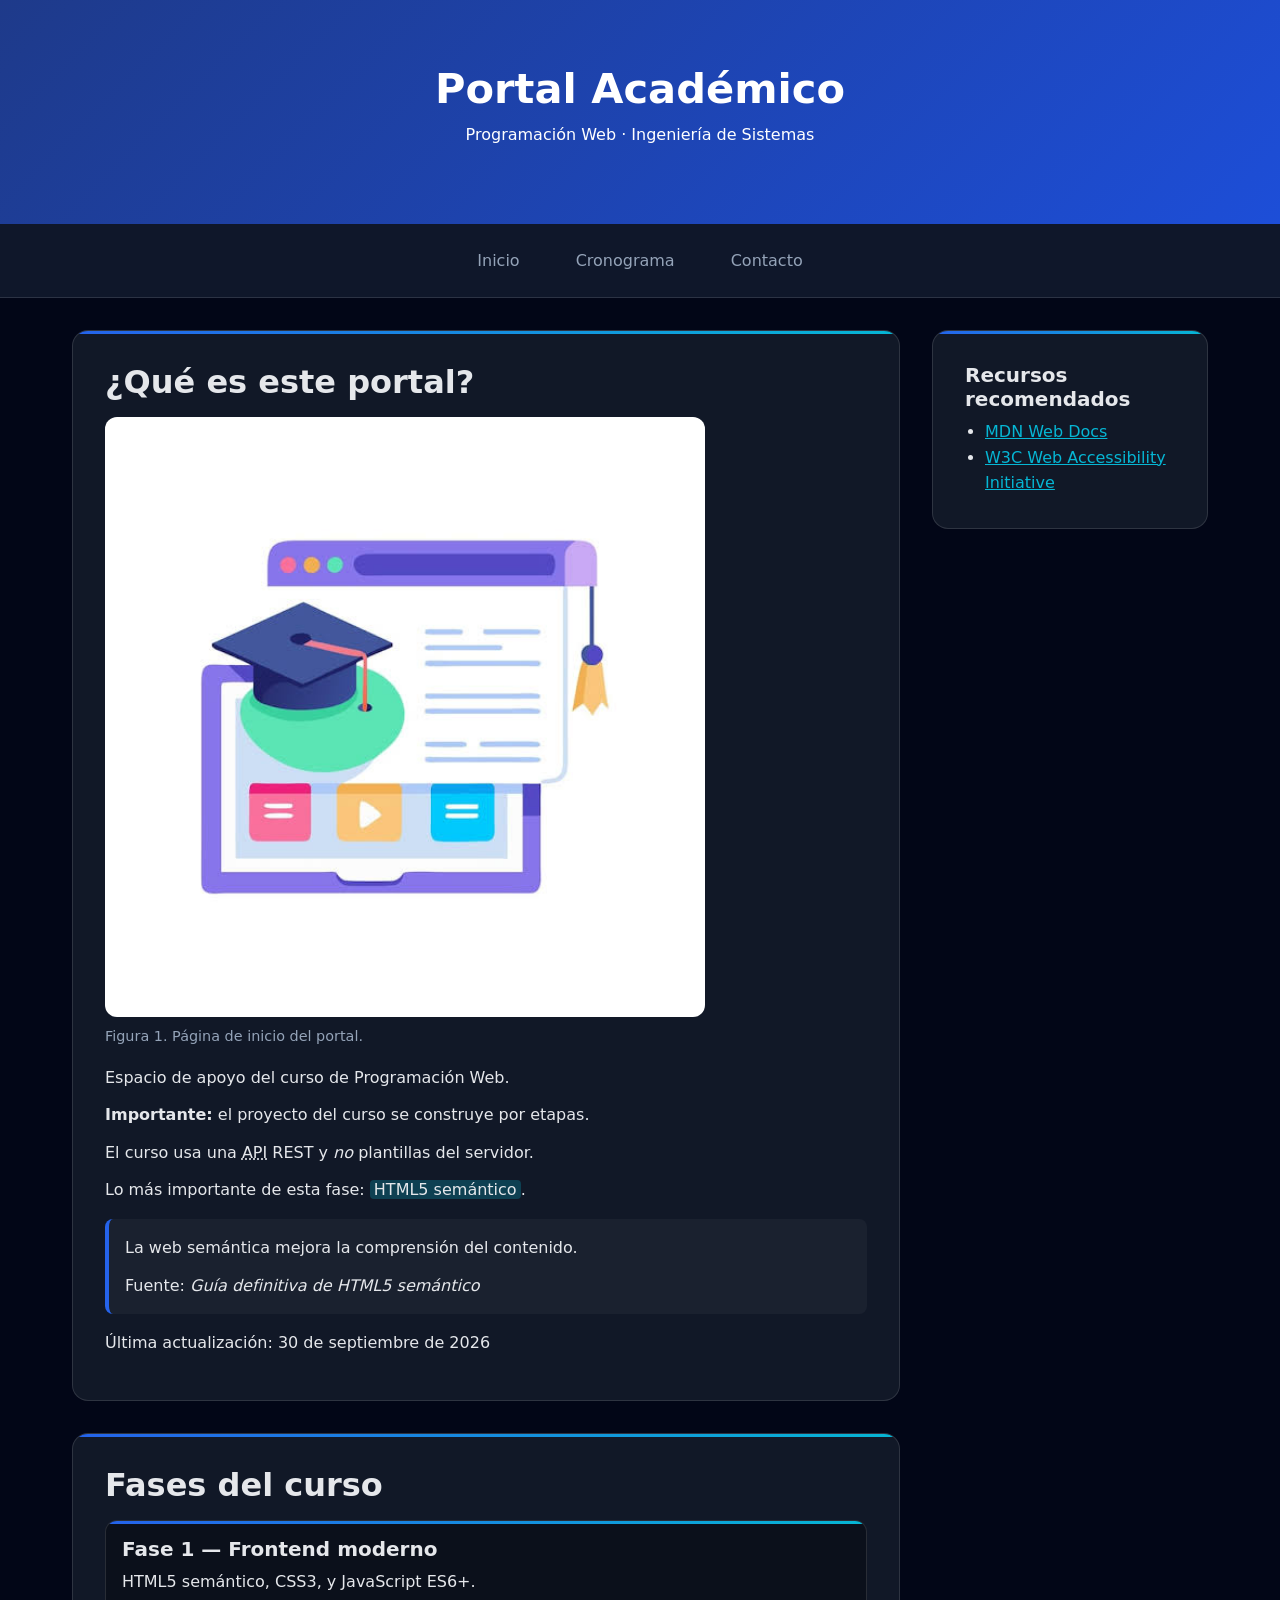
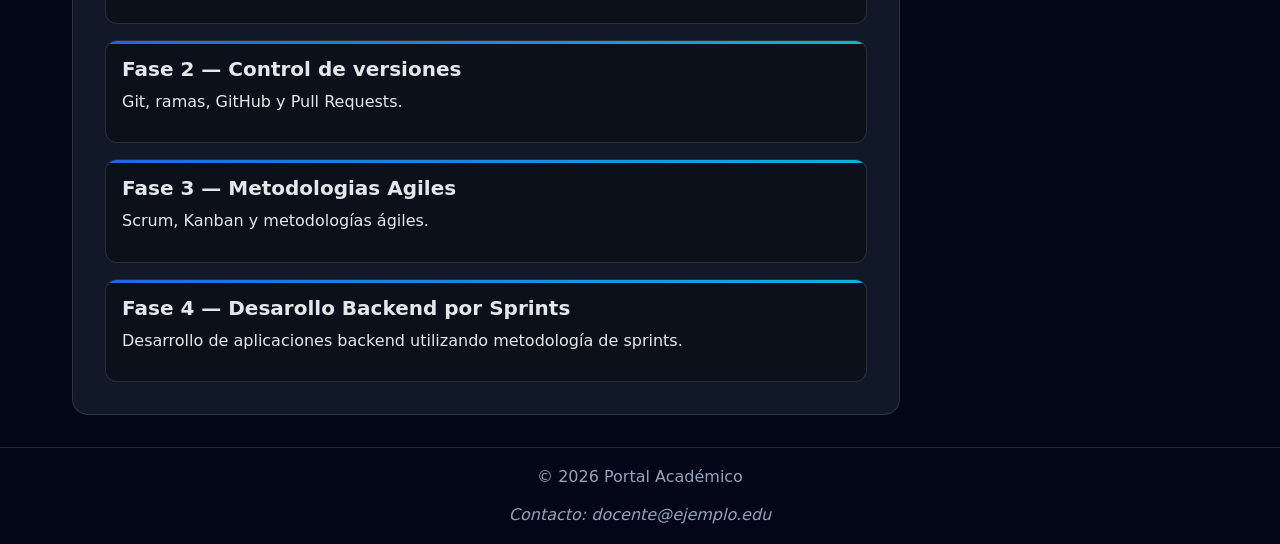
<file: portal-academico/index.html>
<!doctype html>
<html lang="es">
  <head>
    <meta charset="UTF-8" />
    <meta name="viewport" content="width=device-width, initial-scale=1.0" />
    <meta
      name="description"
      content="Portal académico del curso de Programación Web"
    />
    <title>Portal Académico | Programación Web</title>
    <link rel="stylesheet" href="css/styles.css" />
  </head>
  <body>
    <a class="skip-link" href="#contenido">Saltar al contenido principal</a>
    <header>
      <h1>Portal Académico</h1>
      <p>Programación Web · Ingeniería de Sistemas</p>
    </header>
    <nav aria-label="Menú principal">
      <ul class="nav-list">
        <li><a href="index.html">Inicio</a></li>
        <li><a href="datos.html">Cronograma</a></li>
        <li><a href="contacto.html">Contacto</a></li>
      </ul>
    </nav>
    <main id="contenido" class="layout-2col">
      <div class="content">
        <section class="card" aria-labelledby="t-portal">
          <h2 id="t-portal">¿Qué es este portal?</h2>
          <figure>
            <img
              src="img/portal.png"
              alt="Captura de la página de inicio del portal académico"
              width="600"
              height="400"
            />
            <figcaption>Figura 1. Página de inicio del portal.</figcaption>
          </figure>
          <p>Espacio de apoyo del curso de Programación Web.</p>
          <p>
            <strong>Importante:</strong> el proyecto del curso se construye por
            etapas.
          </p>
          <p>
            El curso usa una
            <abbr title="Interfaz de Programación de Aplicaciones">API</abbr>
            REST y <em>no</em> plantillas del servidor.
          </p>
          <p>Lo más importante de esta fase: <mark>HTML5 semántico</mark>.</p>
          <blockquote>
            <p>La web semántica mejora la comprensión del contenido.</p>
            <footer>
              Fuente: <cite>Guía definitiva de HTML5 semántico</cite>
            </footer>
          </blockquote>
          <p>
            Última actualización:
            <time datetime="2026-09-30">30 de septiembre de 2026</time>
          </p>
        </section>

        <section class="card" aria-labelledby="t-fases">
          <h2 id="t-fases">Fases del curso</h2>
          <article class="card">
            <h3>Fase 1 — Frontend moderno</h3>
            <p>HTML5 semántico, CSS3, y JavaScript ES6+.</p>
          </article>
          <article class="card">
            <h3>Fase 2 — Control de versiones</h3>
            <p>Git, ramas, GitHub y Pull Requests.</p>
          </article>
          <article class="card">
            <h3>Fase 3 — Metodologias Agiles</h3>
            <p>Scrum, Kanban y metodologías ágiles.</p>
          </article>
          <article class="card">
            <h3>Fase 4 — Desarollo Backend por Sprints</h3>
            <p>
              Desarrollo de aplicaciones backend utilizando metodología de
              sprints.
            </p>
          </article>
        </section>
      </div>

      <aside class="sidebar card">
        <h2>Recursos recomendados</h2>
        <ul>
          <li>
            <a
              href="https://developer.mozilla.org/"
              target="_blank"
              rel="noopener"
              >MDN Web Docs</a
            >
          </li>
          <li>
            <a href="https://www.w3.org/WAI/" target="_blank" rel="noopener"
              >W3C Web Accessibility Initiative</a
            >
          </li>
        </ul>
      </aside>
    </main>
    <footer>
      <p>© 2026 Portal Académico</p>
      <address>Contacto: docente@ejemplo.edu</address>
    </footer>
  </body>
</html>
</file>
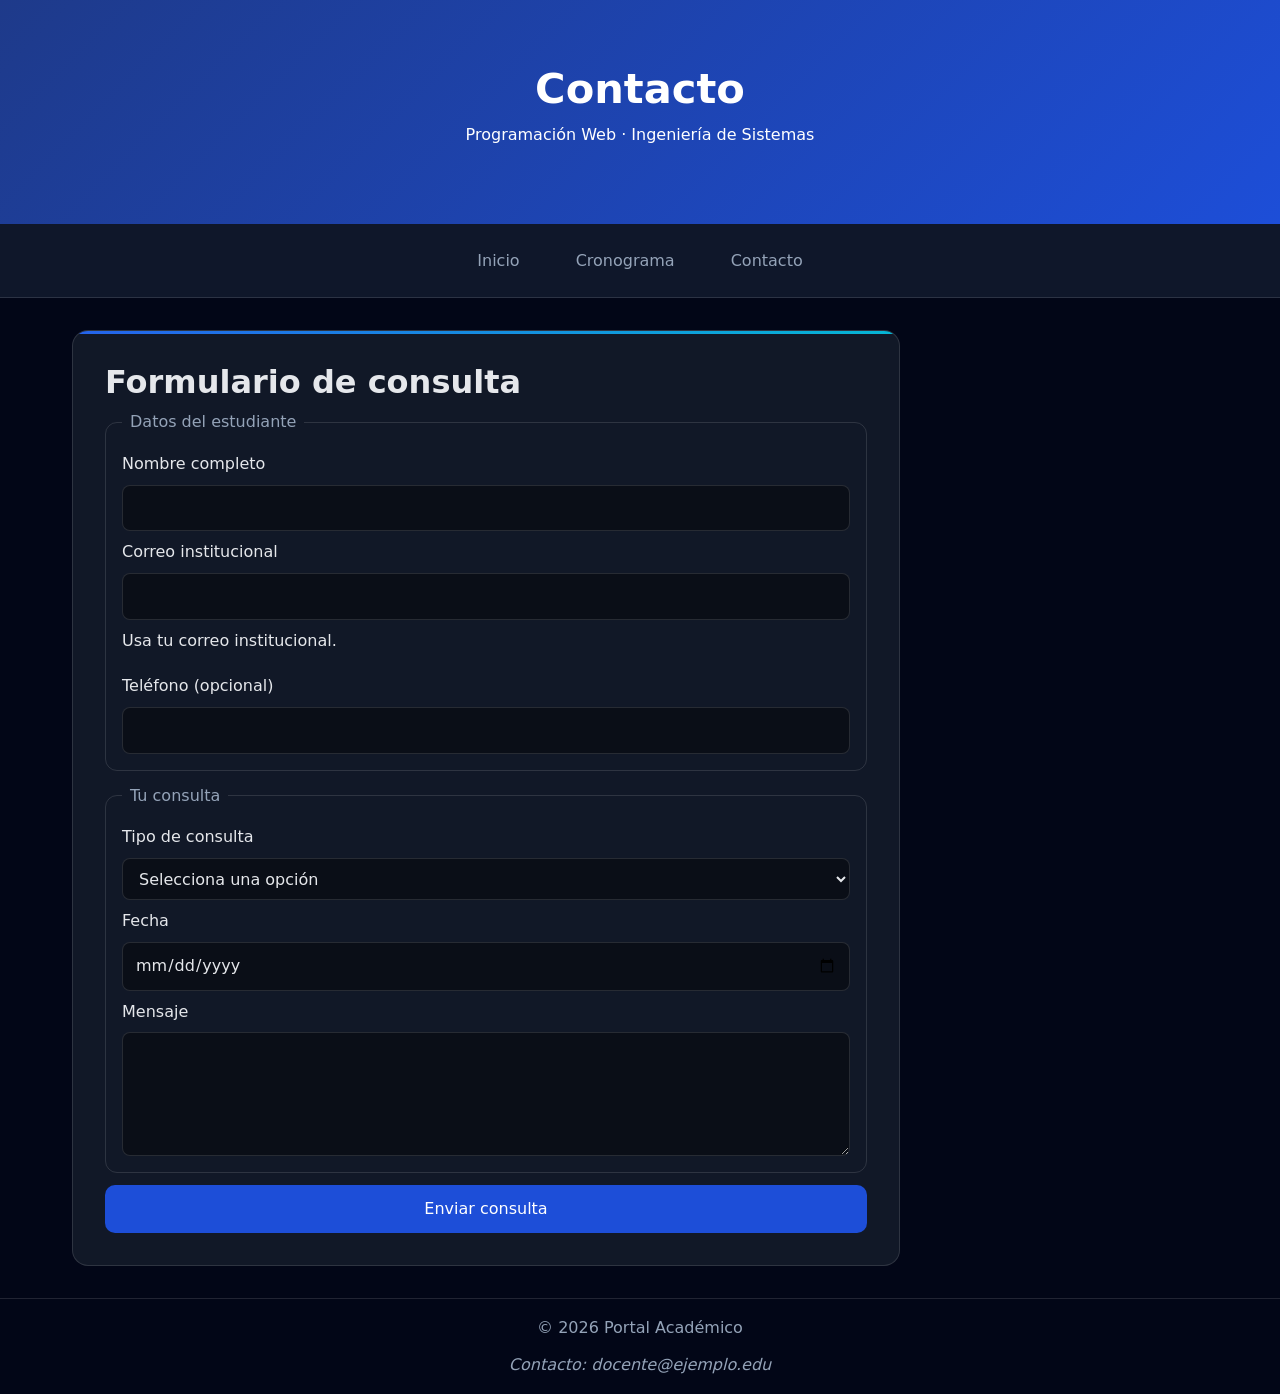
<file: portal-academico/contacto.html>
<!doctype html>
<html lang="es">
  <head>
    <meta charset="UTF-8" />
    <meta name="viewport" content="width=device-width, initial-scale=1.0" />
    <title>Contacto | Portal Académico</title>
    <link rel="stylesheet" href="css/styles.css" />
  </head>
  <body>
    <a class="skip-link" href="#contenido">Saltar al contenido principal</a>

    <header>
      <h1>Contacto</h1>
      <p>Programación Web · Ingeniería de Sistemas</p>
    </header>
    <nav aria-label="Menú principal">
      <ul class="nav-list">
        <li><a href="index.html">Inicio</a></li>
        <li><a href="datos.html">Cronograma</a></li>
        <li><a href="contacto.html">Contacto</a></li>
      </ul>
    </nav>
    <main id="contenido" class="layout-2col">
      <div class="content">
        <section class="card" aria-labelledby="t-contacto">
          <h2 id="t-contacto">Formulario de consulta</h2>
          <form action="#" method="get">
            <fieldset>
              <legend>Datos del estudiante</legend>
              <label for="nombre">Nombre completo</label>
              <input
                type="text"
                id="nombre"
                name="nombre"
                required
                autocomplete="name"
              />
              <label for="correo">Correo institucional</label>
              <input
                type="email"
                id="correo"
                name="correo"
                required
                aria-describedby="ayuda-correo"
              />
              <p id="ayuda-correo">Usa tu correo institucional.</p>
              <label for="telefono">Teléfono (opcional)</label>
              <input type="tel" id="telefono" name="telefono" />
            </fieldset>

            <fieldset>
              <legend>Tu consulta</legend>
              <label for="tipo">Tipo de consulta</label>
              <select id="tipo" name="tipo" required>
                <option value="">Selecciona una opción</option>
                <option value="tema">Dudas sobre un tema</option>
                <option value="proyecto">Proyecto del curso</option>
                <option value="otro">Otro</option>
              </select>
              <label for="fecha">Fecha</label>
              <input type="date" id="fecha" name="fecha" />
              <label for="mensaje">Mensaje</label>
              <textarea
                id="mensaje"
                name="mensaje"
                rows="4"
                required
              ></textarea>
            </fieldset>
            <button type="submit">Enviar consulta</button>
          </form>
        </section>
      </div>
    </main>
    <footer>
      <p>© 2026 Portal Académico</p>
      <address>Contacto: docente@ejemplo.edu</address>
    </footer>
  </body>
</html>
</file>
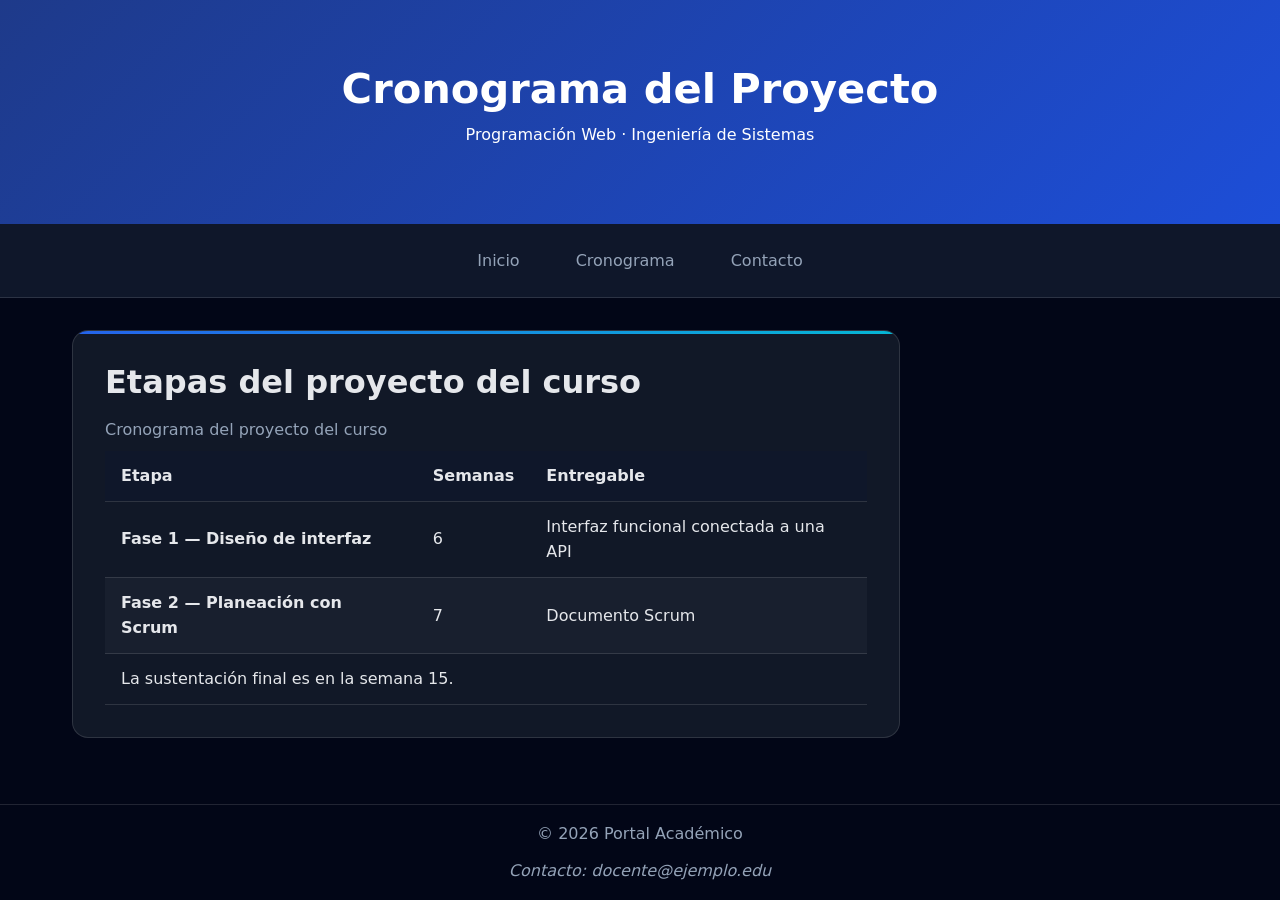
<file: portal-academico/datos.html>
<!doctype html>
<html lang="es">
  <head>
    <meta charset="UTF-8" />
    <meta name="viewport" content="width=device-width, initial-scale=1.0" />
    <title>Cronograma | Portal Académico</title>
    <link rel="stylesheet" href="css/styles.css" />
  </head>
  <body>
    <a class="skip-link" href="#contenido">Saltar al contenido principal</a>

    <header>
      <h1>Cronograma del Proyecto</h1>
      <p>Programación Web · Ingeniería de Sistemas</p>
    </header>
    <nav aria-label="Menú principal">
      <ul class="nav-list">
        <li><a href="index.html">Inicio</a></li>
        <li><a href="datos.html">Cronograma</a></li>
        <li><a href="contacto.html">Contacto</a></li>
      </ul>
    </nav>
    <main id="contenido" class="layout-2col">
      <div class="content">
        <section class="card" aria-labelledby="t-crono">
          <h2 id="t-crono">Etapas del proyecto del curso</h2>
          <div class="tabla-responsive">
            <table>
              <caption>
                Cronograma del proyecto del curso
              </caption>
              <thead>
                <tr>
                  <th scope="col">Etapa</th>
                  <th scope="col">Semanas</th>
                  <th scope="col">Entregable</th>
                </tr>
              </thead>
              <tbody>
                <tr>
                  <th scope="row">Fase 1 — Diseño de interfaz</th>
                  <td>6</td>
                  <td>Interfaz funcional conectada a una API</td>
                </tr>
                <tr>
                  <th scope="row">Fase 2 — Planeación con Scrum</th>
                  <td>7</td>
                  <td>Documento Scrum</td>
                </tr>
              </tbody>
              <tfoot>
                <tr>
                  <td colspan="3">La sustentación final es en la semana 15.</td>
                </tr>
              </tfoot>
            </table>
          </div>
        </section>
      </div>
    </main>
    <footer>
      <p>© 2026 Portal Académico</p>
      <address>Contacto: docente@ejemplo.edu</address>
    </footer>
  </body>
</html>
</file>
<file: portal-academico/css/styles.css>
/* ===== 1. VARIABLES ===== */
:root {
  --bg: #020617;
  --surface: #0f172a;
  --card: #111827;
  --primary: #2563eb;
  --primary-dark: #1d4ed8;
  --secondary: #06b6d4;
  --text: #e5e7eb;
  --muted: #94a3b8;
  --border: rgba(255, 255, 255, 0.12);
  --radius: 16px;
  --transition: 0.3s ease;
}

/* ===== RESET Y BASE ===== */
*,
*::before,
*::after {
  margin: 0;
  padding: 0;
  box-sizing: border-box;
}
body {
  font-family: system-ui, Arial, sans-serif;
  background: var(--bg);
  color: var(--text);
  line-height: 1.6;
}
h1 {
  font-size: clamp(2rem, 5vw, 2.6rem);
}
h2 {
  font-size: clamp(1.5rem, 3vw, 2rem);
}
h3 {
  font-size: 1.25rem;
}
h1,
h2,
h3 {
  line-height: 1.2;
  margin-bottom: 0.5rem;
}
p {
  margin-bottom: 0.75rem;
}
main p {
  max-width: 70ch;
}
main ul {
  padding-left: 1.25rem;
}
a {
  color: var(--secondary);
}

/* ===== 2. BOX MODEL: HEADER, MAIN Y FOOTER ===== */
body > header {
  padding: 3rem 1rem;
  text-align: center;
  background: linear-gradient(135deg, #1e3a8a, #1d4ed8);
  color: white;
}
main {
  width: min(100%, 1200px);
  margin-inline: auto;
  padding: clamp(1rem, 3vw, 2rem);
}
body > footer {
  padding: 1rem;
  text-align: center;
  color: var(--muted);
  border-top: 1px solid var(--border);
}

/* ===== 3. FLEXBOX: MENÚ ===== */
nav {
  background: var(--surface);
  border-bottom: 1px solid var(--border);
}
.nav-list {
  display: flex;
  flex-wrap: wrap;
  justify-content: center;
  gap: 1rem;
  padding: 1rem;
  list-style: none;
}
.nav-list a {
  display: block;
  padding: 0.5rem 1rem;
  border-radius: 8px;
  color: var(--muted);
  text-decoration: none;
  transition:
    background var(--transition),
    color var(--transition);
}

/* ===== FLEXBOX EN VERTICAL: PIE DE PÁGINA AL FONDO ===== */
body {
  min-height: 100vh;
  display: flex;
  flex-direction: column;
}
main {
  flex: 1;
}

/* ===== 4. GRID: CONTENIDO + SIDEBAR ===== */
.layout-2col {
  display: grid;
  gap: 2rem;
}
.content {
  display: grid;
  gap: 2rem;
}
.sidebar h2 {
  font-size: 1.25rem;
}

@media (min-width: 900px) {
  .layout-2col {
    grid-template-columns: 3fr 1fr;
    align-items: start;
  }
}

/* ===== MULTIMEDIA FLUIDA ===== */
img,
video {
  display: block;
  max-width: 100%;
  height: auto;
  border-radius: 12px;
}
audio {
  width: 100%;
}
figure {
  margin: 1rem 0;
}
figcaption {
  margin-top: 0.5rem;
  font-size: 0.9rem;
  color: var(--muted);
}

/* ===== 6. COMPONENTE: CARD ===== */
.card {
  position: relative;
  overflow: hidden;
  padding: 1.5rem;
  background: var(--card);
  border: 1px solid var(--border);
  border-radius: var(--radius);
  transition:
    transform var(--transition),
    box-shadow var(--transition);
}
.card::before {
  content: "";
  position: absolute;
  inset: 0 0 auto 0;
  height: 3px;
  background: linear-gradient(90deg, var(--primary), var(--secondary));
}
.card article {
  margin-top: 1rem;
  padding: 1rem;
  border-radius: 12px;
  background: rgba(0, 0, 0, 0.3);
}
blockquote {
  margin: 1rem 0;
  padding: 1rem;
  border-left: 4px solid var(--primary);
  border-radius: 8px;
  background: rgba(255, 255, 255, 0.04);
}
mark {
  padding: 0 0.25rem;
  border-radius: 4px;
  background: rgba(6, 182, 212, 0.25);
  color: var(--text);
}

/* ===== 7. INTERACCIÓN ===== */
.nav-list a:hover,
.nav-list a:focus-visible {
  background: rgba(37, 99, 235, 0.25);
  color: white;
}
.card:hover {
  transform: translateY(-4px);
  box-shadow: 0 10px 30px rgba(0, 0, 0, 0.4);
}
a:hover {
  text-decoration: underline;
}
a:focus-visible,
button:focus-visible,
input:focus-visible,
select:focus-visible,
textarea:focus-visible {
  outline: 3px solid var(--secondary);
  outline-offset: 2px;
}

/* ===== 8. ACCESIBILIDAD ===== */
.skip-link {
  position: absolute;
  left: -9999px;
}
.skip-link:focus {
  left: 1rem;
  top: 1rem;
  z-index: 10;
  padding: 0.5rem 1rem;
  background: var(--primary);
  color: white;
}
@media (prefers-reduced-motion: reduce) {
  .card,
  .nav-list a,
  button {
    transition: none;
  }
  .card:hover {
    transform: none;
  }
}

/* ===== TABLAS ===== */
.tabla-responsive {
  overflow-x: auto;
}
table {
  width: 100%;
  border-collapse: collapse;
}
caption {
  padding: 0.5rem 0;
  text-align: left;
  color: var(--muted);
}
th,
td {
  padding: 0.75rem 1rem;
  text-align: left;
  border-bottom: 1px solid var(--border);
}
thead th {
  background: var(--surface);
}
tbody tr:nth-child(even) {
  background: rgba(255, 255, 255, 0.03);
}
tbody tr:hover {
  background: rgba(37, 99, 235, 0.15);
}

/* ===== FORMULARIOS ===== */
form {
  display: flex;
  flex-direction: column;
  gap: 0.75rem;
}
fieldset {
  display: flex;
  flex-direction: column;
  gap: 0.5rem;
  padding: 1rem;
  border: 1px solid var(--border);
  border-radius: 12px;
}
legend {
  padding: 0 0.5rem;
  color: var(--muted);
}
input,
select,
textarea {
  width: 100%;
  padding: 0.6rem 0.75rem;
  border: 1px solid var(--border);
  border-radius: 8px;
  background: rgba(0, 0, 0, 0.4);
  color: var(--text);
  font: inherit;
}
button {
  padding: 0.7rem 1.2rem;
  border: none;
  border-radius: 10px;
  background: var(--primary-dark);
  color: white;
  font: inherit;
  cursor: pointer;
}
button:hover {
  background: var(--primary);
}

/* ===== EXCEPCIÓN PARA RADIO Y CHECKBOX ===== */
input[type="radio"],
input[type="checkbox"] {
  width: auto;
}

/* ===== 5. RESPONSIVE (mobile-first) ===== */
@media (min-width: 768px) {
  body > header {
    padding: 4rem 2rem;
  }
  .nav-list {
    gap: 1.5rem;
  }
  .card {
    padding: 2rem;
  }
}
</file>
